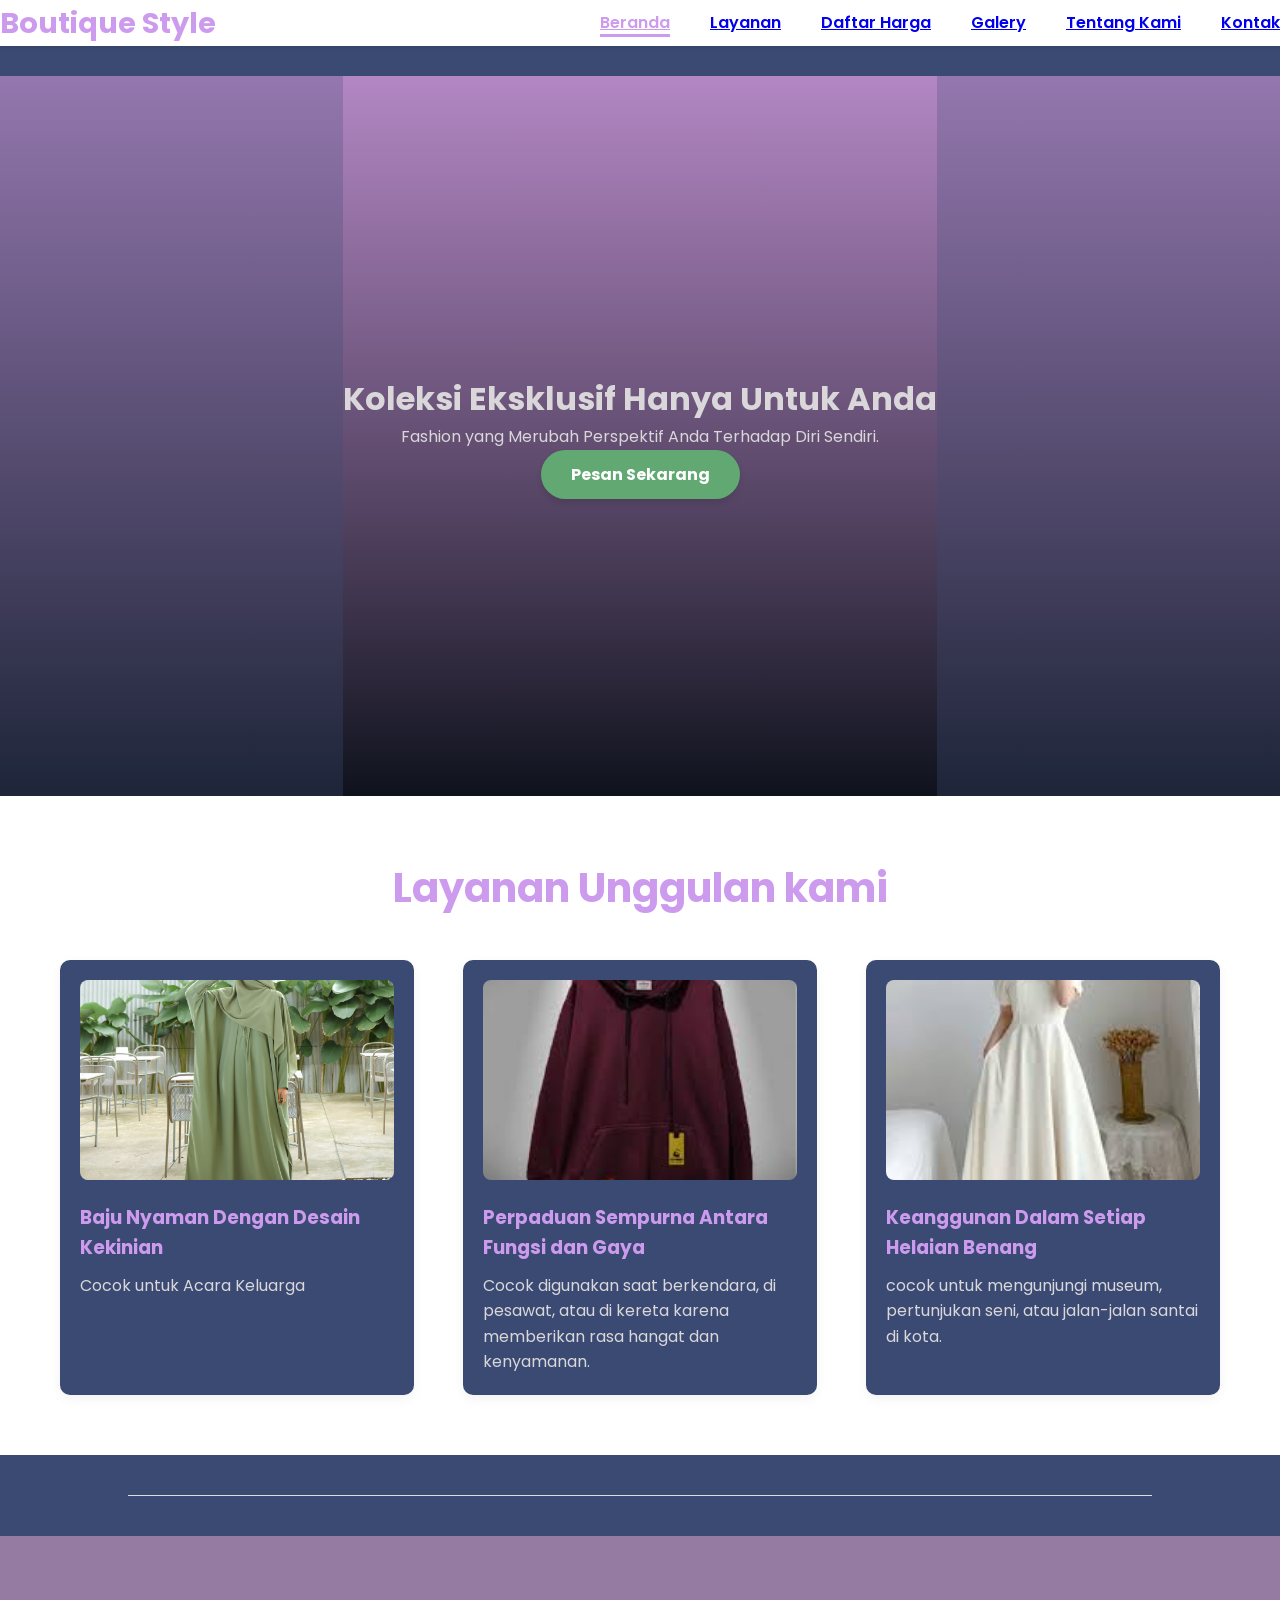
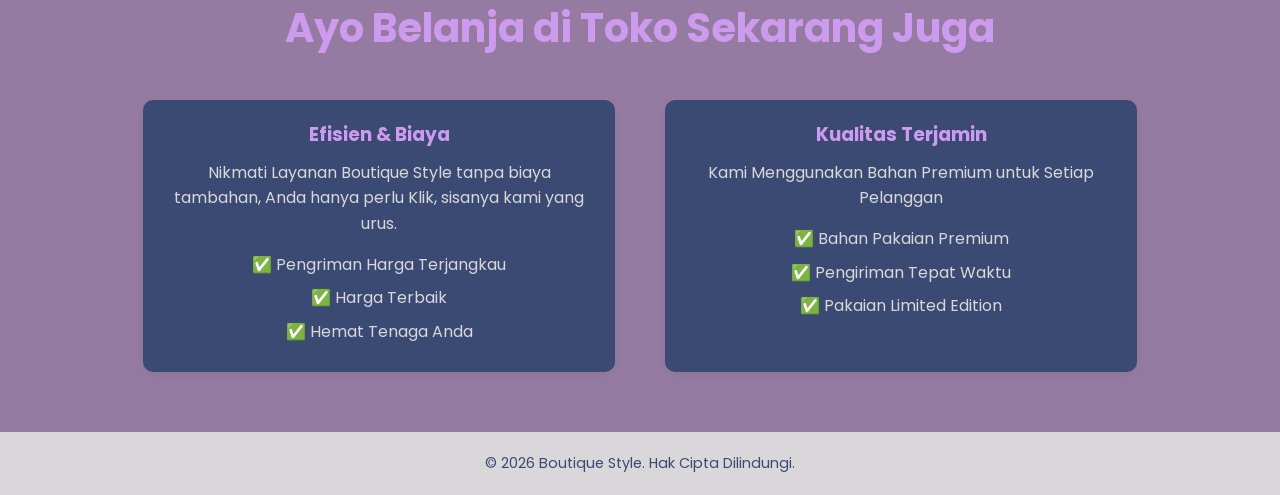
<file: index.html>
<!DOCTYPE html>
<html lang="en">
<head>
    <meta charset="UTF-8">
    <meta name="viewport" content="width=device-width, initial-scale=1.0">
    <title>Beranda - Boutique Style</title>
    <link rel="stylesheet" href="style.css">
    <link href="https://fonts.googleapis.com/css2?family=Poppins:wght@400;600;700&display=swap" rel="stylesheet"> 
</head>
<body>
    
    <nav class="navbar">
        <div class="logo">Boutique Style</div>
        <ul class="nav-links">
            <li><a href="index.html" class="active">Beranda</a></li>
            <li><a href="layanan.html">Layanan</a></li>
            <li><a href="harga.html">Daftar Harga</a></li>
            <li><a href="galery.html">Galery</a></li>
            <li><a href="tentang.html">Tentang Kami</a></li>
            <li><a href="kontak.html">Kontak</a></li>
        </ul>
    </nav>

    <header class="hero">
        <div class="hero content">
            <h1>Koleksi Eksklusif Hanya Untuk Anda</h1>
            <p>Fashion yang Merubah Perspektif Anda Terhadap Diri Sendiri.</p>
            <a href="kontak.html" class="cta-button pulse-effect">Pesan Sekarang</a>
        </div>     
    </header>

    <section class="services">
        <h2>Layanan Unggulan kami</h2>
        <div class="service-container">
            <div class="service-card fade-in">
                <img src="Abaya One.jpg" alt="Pakaian Terbaru" height="250px" width="250px">
                <h3>Baju Nyaman Dengan Desain Kekinian</h3>
                <p>Cocok untuk Acara Keluarga</p>
            </div>
            <div class="service-card fade-in" style="animation-delay: 0.2s;">
                <img src="Hoodie One.jfif" alt="Swetear Terbaru" height="250px" width="250px">
                <h3>Perpaduan Sempurna Antara Fungsi dan Gaya</h3>
                <p>Cocok digunakan saat berkendara, di pesawat, atau di kereta karena memberikan rasa hangat dan kenyamanan.</p>
            </div>
            <div class="service-card fade-in" style="animation-delay: 0.4s;">
                <img  src="Dress One.jfif" alt="dress kekinian" height="250px" width="250px">
                <h3>Keanggunan Dalam Setiap Helaian Benang</h3>
                <p>cocok untuk mengunjungi museum, pertunjukan seni, atau jalan-jalan santai di kota.</p>
            </div>
        </div>
    </section>

    <hr>

    <section class="services process" style="background-color: rgb(149, 123, 161);">
        <h2>Ayo Belanja di Toko Sekarang Juga</h2>
            <div class="service-container" style="justify-content: center; gap: 50px;">
                <div class="service-card fade-in" style="width: 40%;">
                    <h3>Efisien & Biaya</h3>
                    <p>Nikmati Layanan Boutique Style tanpa biaya tambahan, Anda hanya perlu Klik, sisanya kami yang urus.</p>
                    <ul>
                        <li>✅ Pengriman Harga Terjangkau</li>
                        <li>✅ Harga Terbaik</li>
                        <li>✅ Hemat Tenaga Anda</li>
                    </ul>
                </div>
                <div class="service-card fade-in" style="width: 40%; animation-delay: 0.2s;">
                    <h3>Kualitas Terjamin</h3>
                    <p>Kami Menggunakan Bahan Premium untuk Setiap Pelanggan </p>
                    <ul>
                        <li>✅ Bahan Pakaian Premium</li>
                        <li>✅ Pengiriman Tepat Waktu</li>
                        <li>✅ Pakaian Limited Edition</li>
                    </ul>
                </div>
            </div>
    </section>

    <footer>
        <p>&copy; 2026 Boutique Style. Hak Cipta Dilindungi.</p>
    </footer>

</body>
</html>
</file>
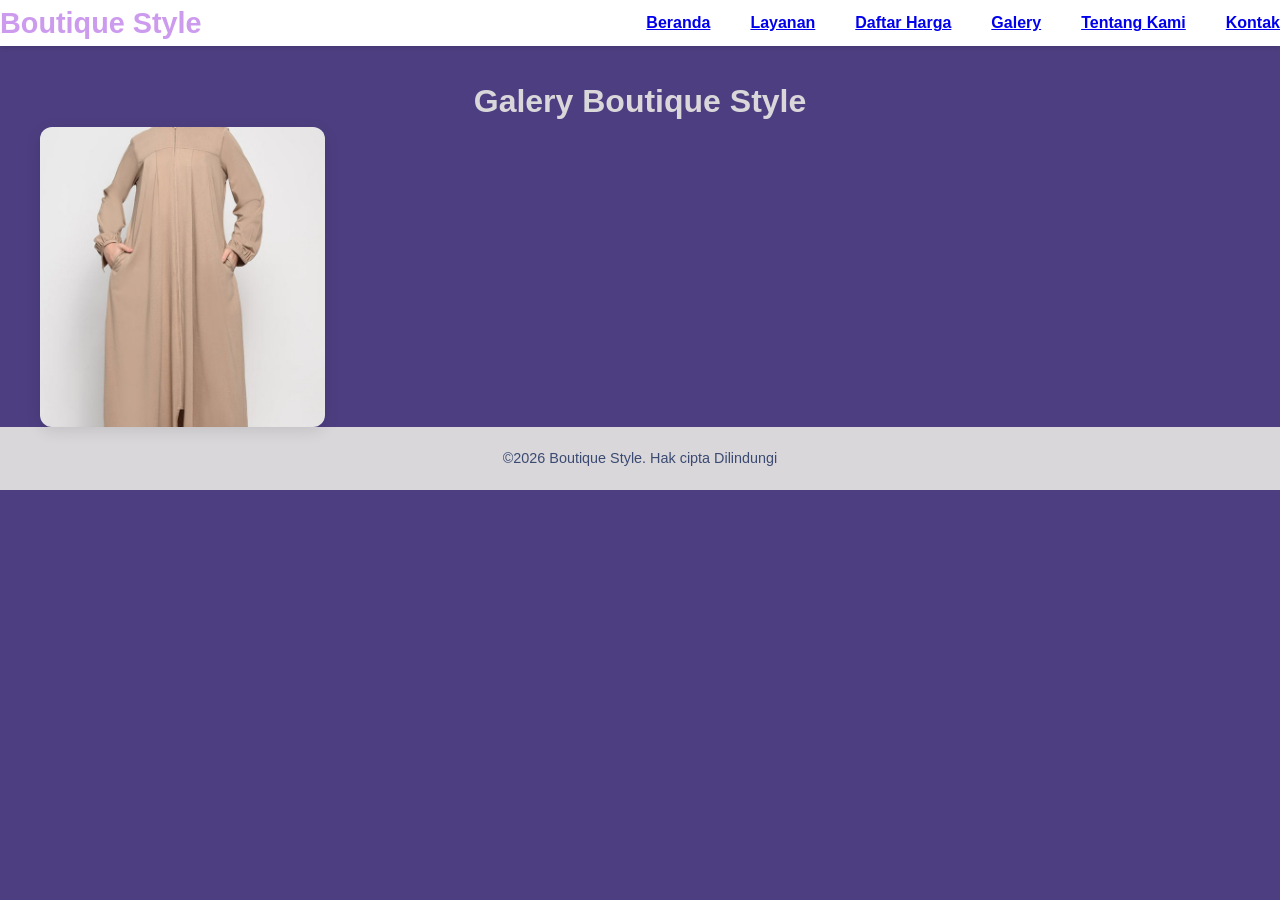
<file: galery.html>
<!DOCTYPE html>
<html lang="en">
<head>
    <meta charset="UTF-8">
    <meta name="viewport" content="width=device-width, initial-scale=1.0">
    <title>Galery Boutique Style</title>
    <link rel="stylesheet" href="style.css">
    <link href="https://fonts.googleapis.com/css2?family=Poppins:wght@400;600;700&display=swap" rel="stylesheet">
    <style>
        * {
            margin: 0;
            padding: 0;
            box-sizing: border-box;
        }
        body {
            font-family: 'segoe UI', 'Segoe UI', Tahoma, Geneva, Verdana, sans-serif;
            background-color: #4d3e81;
            padding: 20 px;
        }
        header {
            text-align: center;
            margin-bottom: 30 px;
        }
        .galery-container {
            display: grid;
            grid-template-columns: repeat(auto-fill, minmax(280px, 1fr));
            gap: 20px;
            max-width: 1200px;
            margin: 0 auto;
        }
        .galery-item {
            position: relative;
            overflow: hidden;
            border-radius: 12px;
            height: 300px;
            box-shadow: 0 4px 15px rgba(0, 0, 0, 0.1);
        }
        .galery-item img {
            width: 100%;
            height: 100%;
            object-fit: cover;
            transition: transform 0.5s ease;
        }
        .galery-item :hover img {
            transform: scale(1.1);
        }
        .overlay {
            position: absolute;
            top: 0;
            left: 0;
            width: 100%;
            height: 100%;
            background-color: #4d3e81;
            display: flex;
            align-items: center;
            justify-content: center;
            opacity: 0;
            transition: opacity 0.3s ease;
            color: white;
            font-weight: bold;
        }
        .galery-item:hover .overlay {
            opacity: 1;
        }

    </style>


</head>
<body>
    
    <nav class="navbar">
        <div class="logo">Boutique Style</div>
        <ul class="nav-links">
            <li><a href="index.html">Beranda</a></li>
            <li><a href="layanan.html">Layanan</a></li>
            <li><a href="harga.html">Daftar Harga</a></li>
            <li><a href="galery.html">Galery</a></li>
            <li><a href="tentang.html">Tentang Kami</a></li>
            <li><a href="kontak.html">Kontak</a></li>
        </ul>
    </nav>

    <header>
        <h1>Galery Boutique Style</h1>
    </header>

    <main class="galery-container">
        <div class="galery-item">
            <img src="1000076528 (1).jpg" alt="Abaya sport" loading="lazy">
            <div class="overlay"><span>Lihat Foto</span></div>

            <div class="galery-item">
                <img src="1000076502.jpg" alt="Hoodie" loading="lazy">
                <div class="overlay"><span>Lihat Foto</span></div>
            </div>

            <div class="galery-item">
                <img src="1000076501.jpg" alt="Dress" loading="lazy">
                <div class="overlay"><span>Lihat Foto</span>
            </div>

            <div class="galery-item">
                <img src="1000076500.jpg" alt="Dress" loading="lazy">
                <div class="overlay"><span>Lihat Foto</span></div>
            </div>

            <div class="galery-item">
                <img src="1000076497.jpg" alt="Dress" loading="lazy">
                <div class="overlay"><span>Lihat Foto</span></div>
            </div>

            <div class="galery-item">
                <img src="1000076496.jpg" alt="Dress" loading="lazy">
                <div class="overlay"><span>Lihat Foto</span></div>
            </div>
            
            <div class="galery-item">
                <img src="galery 1.jpg" alt="Dress" loading="lazy">
                <div class="overlay"><span>Lihat Foto</span></div>
            </div>

            <div class="galery-item">
                <img src="galery 2.jpg" alt="Hoodie" loading="lazy">
                <div class="overlay"><span>Lihat Foto</span></div>
            </div>

            <div class="galery-item">
                <img src="galery 3.jpg" alt="Dress" loading="lazy">
                <div class="overlay"><span>Lihat Foto</span></div>
            </div>

            <div class="galery-item">
                <img src="galery 4.png" alt="Abaya" loading="lazy">
                <div class="overlay"><span>Lihat Foto</span></div>
            </div>

            <div class="galery-item">
                <img src="galery 8.jpg" alt="Hoodie" loading="lazy">
                <div class=""overlay><span>Lihat Foto</span></div>
            </div>

            <div class="galery-item">
                <img src="galery5.jpg" alt="Abaya" loading="lazy">
                <div class="overlay"><span>Lihat Foto</span></div>
            </div>

            <div class="galery-item">
                <img src="galery6.jpg" alt="Dress" loading="lazy">
                <div class="overlay"><span>Lihat Foto</span></div>
            </div>

            <div class="galery-item">
                <img src="galery8.jpg" alt="Hoodie" loading="lazy">
                <div class="overlay"><span>Lihat Foto</span></div>
            </div>
            
        </div>
        
    </main>

     <footer>
        <p>&copy;2026 Boutique Style. Hak cipta Dilindungi</p>
    </footer>

</body>
</html>
</file>
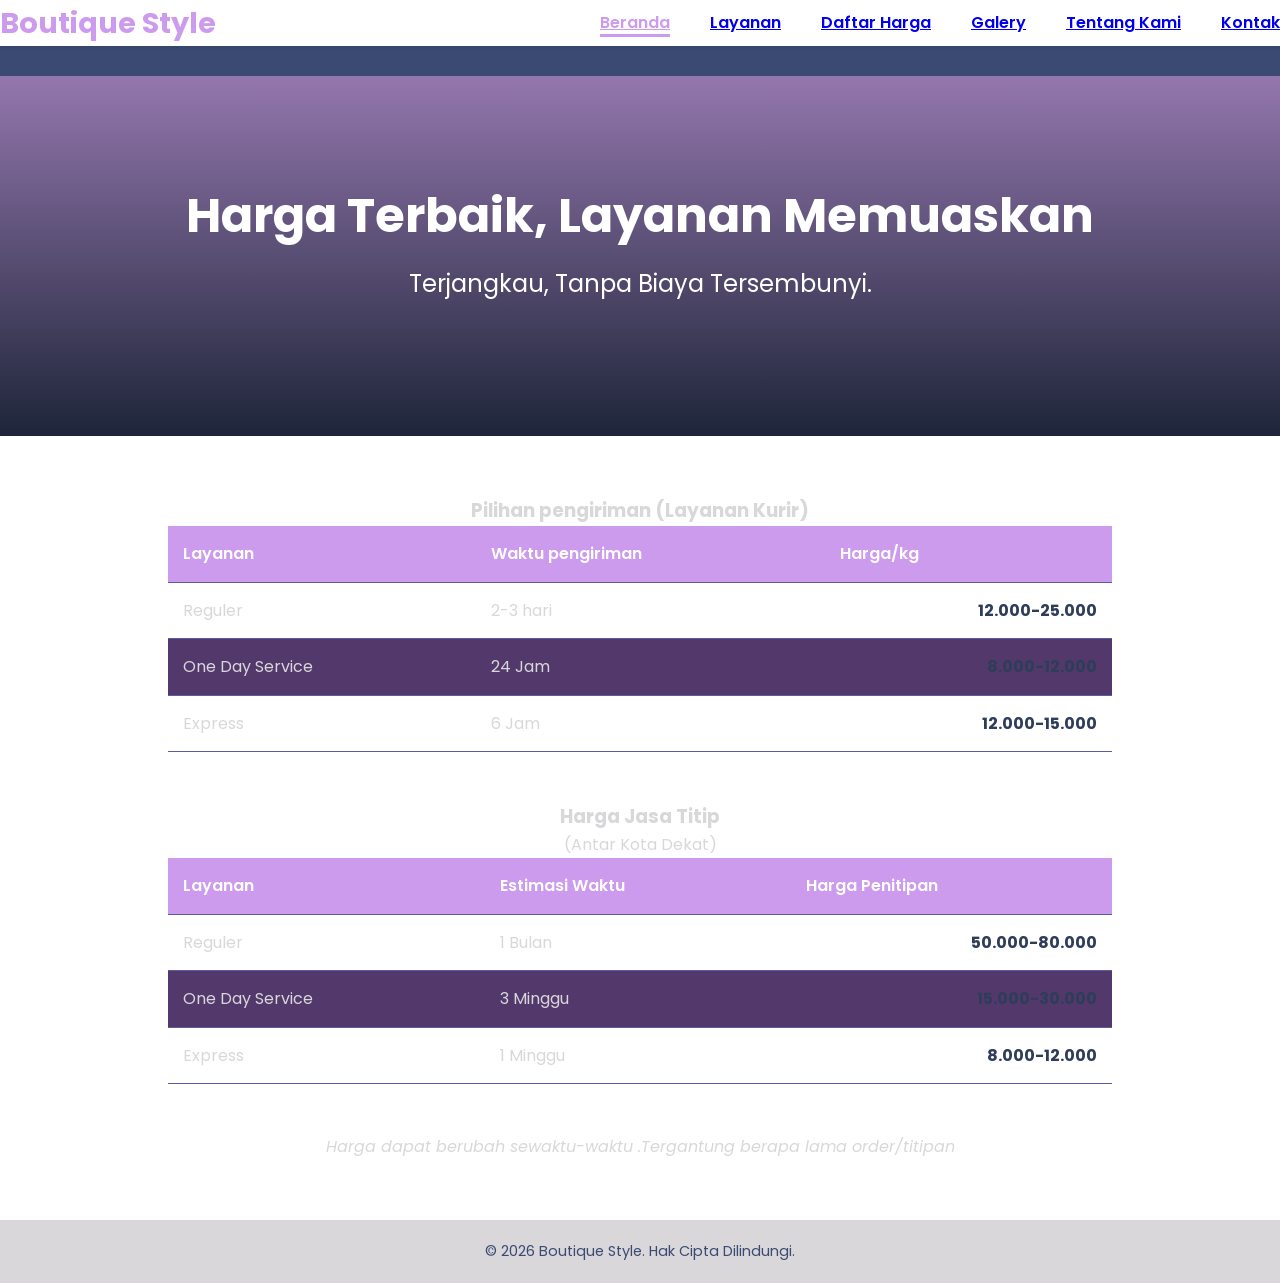
<file: harga.html>
<!DOCTYPE html>
<html lang="en">
<head>
    <meta charset="UTF-8">
    <meta name="viewport" content="width=device-width, initial-scale=1.0">
    <title>Daftar Harga - Boutique Style</title>
    <link rel="stylesheet" href="style.css">
    <link href="https://fonts.googleapis.com/css2?family=Poppins:wght@400;600;700&display=swap" rel="stylesheet">
    <style>
        .price-table {
            width: 80%;
            margin: 0 auto 50px auto;
            border-collapse: collapse;
            text-align: left;
            animation: fadeIn 1s;
        }
        .price-table th, .price-table td {
            padding: 15px;
            border-bottom: 1px solid #5a5ba0;
        }
        .price-table th {
            background-color: var(--primary-color);
            color: var(--text-light);
            font-weight: 600;
        }
        .price-table tr:nth-child(even) {
            background-color: rgb(83, 57, 107);
        }
        .price-table td:last-child {
            font-weight: 700;
            color: rgb(45, 61, 90);/* warna biru untuk harga */
            text-align: right;
        }
        .price-table h3 {
            margin-top: 40px;
            color: var(--primary-color);
            text-align: center;
            font-size: 1.8em;
        }
        @media (max-width : 768px) {
            .price-table {
                width: 100%;
            }
        }
    </style>
</head>
<body>
    
    <nav class="navbar">
        <div class="logo">Boutique Style</div>
        <ul class="nav-links">
            <li><a href="index.html" class="active">Beranda</a></li>
            <li><a href="layanan.html">Layanan</a></li>
            <li><a href="harga.html">Daftar Harga</a></li>
            <li><a href="galery.html">Galery</a></li>
            <li><a href="tentang.html">Tentang Kami</a></li>
            <li><a href="kontak.html">Kontak</a></li>
        </ul>
    </nav>

    <header class="hero" style="height: 40vh;">
        <div class="hero-image" style="background-image: url(https://id.images.search.yahoo.com/search/images?p=background+toko+online&fr=mcafee&type=E211ID1357G0&imgurl=https%3A%2F%2Fcdn.kibrispdr.org%2Fdata%2F14%2Fbackground-untuk-toko-online-5.jpg#id=9&iurl=https%3A%2F%2Fwallpaperaccess.com%2Ffull%2F2677231.jpg&action=click);"></div>
        <div class="hero-content">
            <h1 style="font-size: 3em;" class="fade-in">Harga Terbaik, Layanan Memuaskan</h1>
            <p class="fade-in" style="animation-delay: 0.2s;">Terjangkau, Tanpa Biaya Tersembunyi.</p>
        </div>
    </header>

    <section class="services">

        <table class="price-table">
            <h3>Pilihan pengiriman (Layanan Kurir)</h3>
            <thead>
                <tr>
                    <th>Layanan</th>
                    <th>Waktu pengiriman</th>
                    <th>Harga/kg</th>
                </tr>
            </thead>
            <tbody>
                <tr>
                    <td>Reguler</td>
                    <td>2-3 hari</td>
                    <td>12.000-25.000</td>
                </tr>
                <tr>
                    <td>One Day Service</td>
                    <td>24 Jam</td>
                    <td>8.000-12.000</td>
                </tr>
                <tr>
                    <td>Express</td>
                    <td>6 Jam</td>
                    <td>12.000-15.000</td>
                </tr>
            </tbody>
        </table>

        <table class="price-table">
            <h3>Harga Jasa Titip</h3>
            <thead>
                <tr>
                    <th>Layanan</th>
                    <th>Estimasi Waktu</th>
                    <th>Harga Penitipan</th>
                </tr>
            </thead>
            <tbody>
                <tr>
                    <td>Reguler</td>
                    <td>1 Bulan</td>
                    <td>50.000-80.000</td>
                </tr>
                <tr>
                    <td>One Day Service</td> (Antar Kota Dekat)
                    <td>3 Minggu</td>
                    <td>15.000-30.000</td>
                </tr>
                <tr>
                    <td>Express</td>
                    <td>1 Minggu</td>
                    <td>8.000-12.000</td>
                </tr>
            </tbody>
        </table>

        <p style="text-align: center; margin-top: 30px; font-style: italic;">Harga dapat berubah sewaktu-waktu .Tergantung berapa lama order/titipan</p>
    </section>

    <footer>
        <p>&copy; 2026 Boutique Style. Hak Cipta Dilindungi.</p>
    </footer>

</body>
</html>
</file>
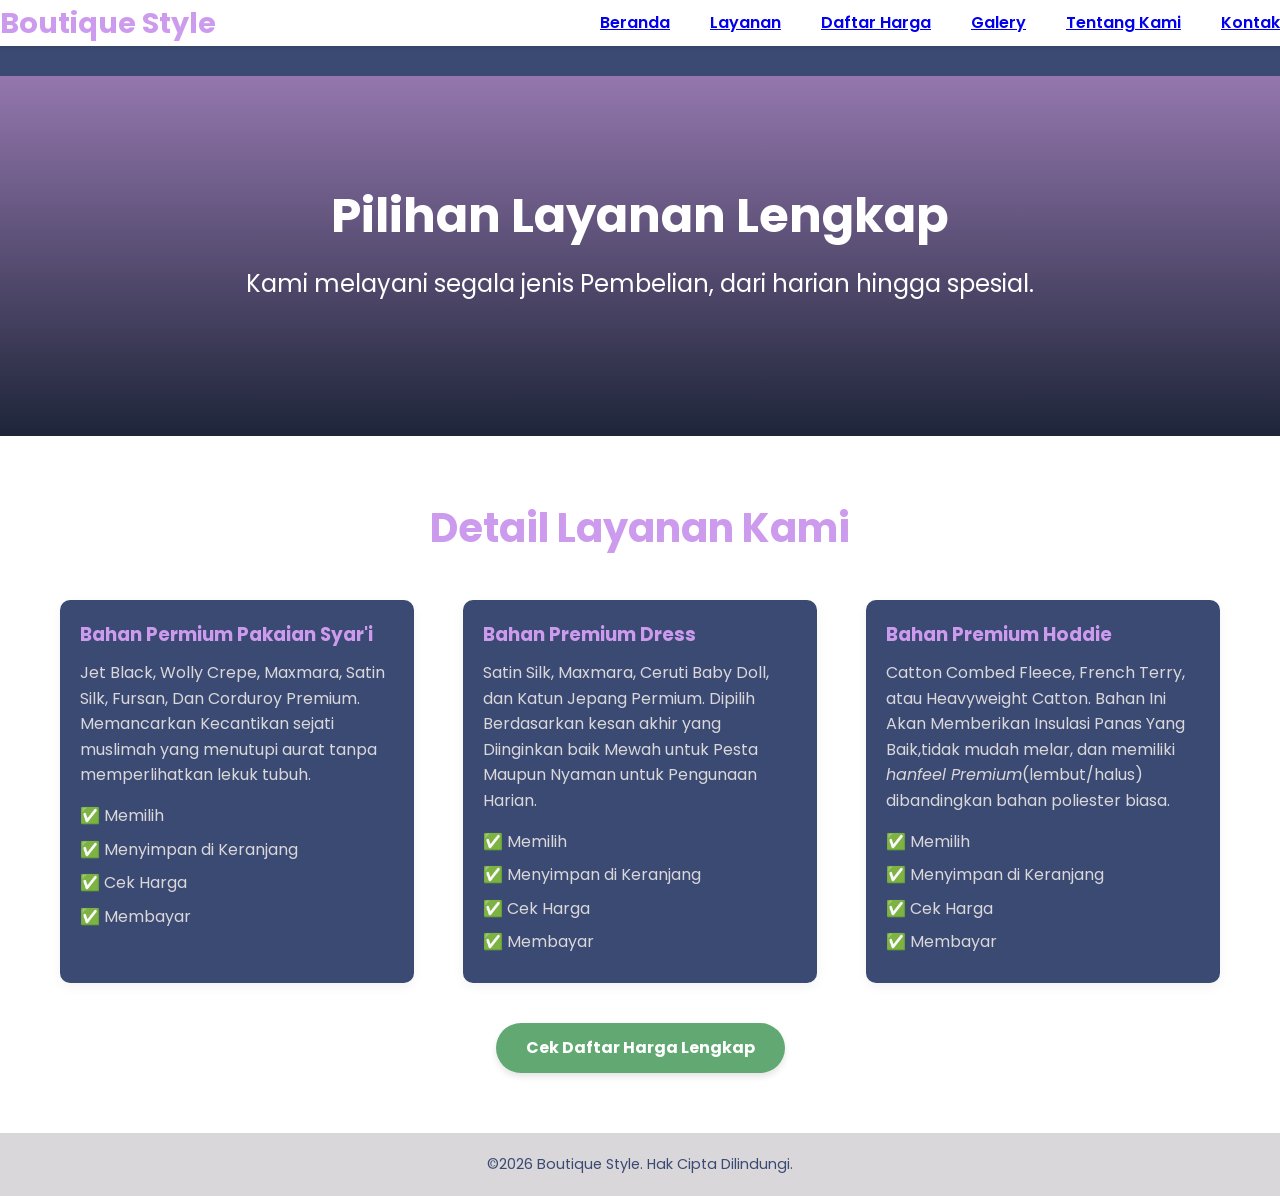
<file: layanan.html>
<!DOCTYPE html>
<html lang="en">
<head>
    <meta charset="UTF-8">
    <meta name="viewport" content="width=device-width, initial-scale=1.0">
    <title>Layanan Kami - Boutique Style</title>
    <link rel="stylesheet" href="style.css">
    <link href="https://fonts.googleapis.com/css2?family=Poppins:wght@400;600;700&display=swap" rel="stylesheet"> 
</head>
<body>

     <nav class="navbar">
        <div class="logo">Boutique Style</div>
        <ul class="nav-links">
            <li><a href="index.html">Beranda</a></li>
            <li><a href="layanan.html">Layanan</a></li>
            <li><a href="harga.html">Daftar Harga</a></li>
            <li><a href="galery.html">Galery</a></li>
            <li><a href="tentang.html">Tentang Kami</a></li>
            <li><a href="kontak.html">Kontak</a></li>
        </ul>
    </nav>

    <header class="hero" style="height: 40vh;">
        <div class="hero-image" style="background-image: url('https://images.unsplash.com/photo-1542566277-226e6d7f023d?q=80&w=1770&auto=format&fit=crop&ixlib=rb-4.0.3&ixid=M3wxMjA3fDB8MHxwaG90by1wYWdlfHx8fGVufDB8fHx8fA%3D%3D');"></div>
        <div class="hero-content">
            <h1 style="font-size: 3em;" class="fade-in">Pilihan Layanan Lengkap</h1>
            <p class="fade-in" style="animation-delay: 0.2s;">Kami melayani segala jenis Pembelian, dari harian hingga spesial.</p>
        </div>
    </header>

    <section class="services">
        <h2>Detail Layanan Kami</h2>

        <div class="service-container">
            <div class="service-card fade-in">
                <h3>Bahan Permium Pakaian Syar'i</h3>
                <p>Jet Black, Wolly Crepe, Maxmara, Satin Silk, Fursan, Dan Corduroy Premium. Memancarkan Kecantikan sejati muslimah yang menutupi aurat tanpa memperlihatkan lekuk tubuh.</p>
                <ul>
                    <li>✅ Memilih</li>
                    <li>✅ Menyimpan di Keranjang</li>
                    <li>✅ Cek Harga</li>
                    <li>✅ Membayar</li>
                </ul>
            </div>
            <div class="service-card fade-in" style="animation-delay: 0.2s;">
                <h3>Bahan Premium Dress</h3>
                <p>Satin Silk, Maxmara, Ceruti  Baby Doll, dan Katun Jepang Permium. Dipilih Berdasarkan kesan akhir yang Diinginkan baik Mewah untuk Pesta Maupun Nyaman untuk Pengunaan Harian.</p>
                <ul>
                    <li>✅ Memilih</li>
                    <li>✅ Menyimpan di Keranjang</li>
                    <li>✅ Cek Harga</li>
                    <li>✅ Membayar</li>
                </ul>
            </div>
            <div class="service-card fade-in" style="animation-delay: 0.4s;">
                <h3>Bahan Premium Hoddie</h3>
                <p>Catton Combed Fleece, French Terry, atau Heavyweight Catton. Bahan Ini Akan Memberikan Insulasi Panas Yang Baik,tidak mudah melar, dan memiliki <i>hanfeel Premium</i>(lembut/halus) dibandingkan bahan poliester biasa.</p>
                <ul>
                    <li>✅ Memilih </li>
                    <li>✅ Menyimpan di Keranjang</li>
                    <li>✅ Cek Harga</li>
                    <li>✅ Membayar</li>
                </ul>
            </div>
        </div>
        <a href="harga.html" class="cta-button" style="margin-top: 40px;">Cek Daftar Harga Lengkap</a>
    </section>

    <footer>
        <p>&copy;2026 Boutique Style. Hak Cipta Dilindungi.</p>
    </footer>
    
</body>
</html>
</file>
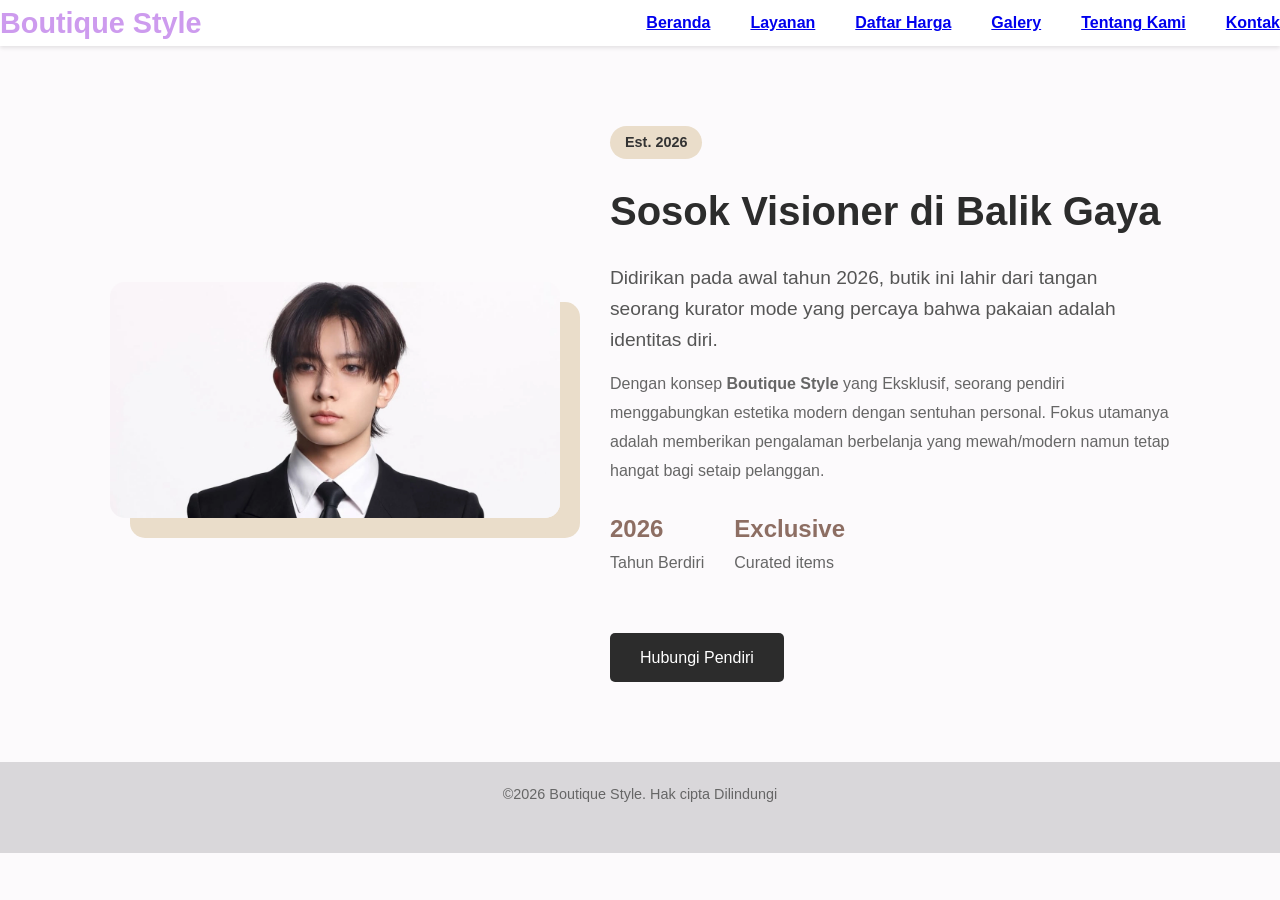
<file: tentang.html>
<!DOCTYPE html>
<html lang="en">
<head>
    <meta charset="UTF-8">
    <meta name="viewport" content="width=device-width, initial-scale=1.0">
    <title>Sekilas Berdirinya Boutique Style</title>
    <link rel="stylesheet" href="style.css">
    <link href="https://fonts.googleapis.com/css2?family=Poppins:wght@400;600;700&display=swap" rel="stylesheet">
    <style>
        *{
            margin: 0;
            padding: 0;
            box-sizing: border-box;
            font-family: 'segoe UI', Roboto, sans-serif;
        }
        body {
            background-color: #fcfafc;
            color: #333;
        }
        .container {
            max-width: 1100px;
            margin: 80px auto;
            display: flex;
            align-items: center;
            gap: 50px;
            padding: 0 20px;
        }
        @media (max-width: 768px) {
            .container {
                flex-direction: column;
                margin: 40px auto;
            }
        }
        .founder-image img {
            width: 100%;
            max-width: 450px;
            border-radius: 15px;
            box-shadow: 20px 20px 0px #eaddca; /*efek dekorati */
        }
        .founder-content {
            flex: 1;
        }
        .year-tag {
            display: inline-block;
            background: #eaddca;
            padding: 5px 15px;
            border-radius: 20px;
            font-size: 0.9rem;
            font-weight: bold;
            margin-bottom: 20px;
        }
        h1 {
            font-size: 2.5rem;
            margin-bottom: 20px;
            color: #2c2c2c;
        }
        .intro {
            font-size: 1.2rem;
            line-height: 1.6;
            margin-bottom: 15px;
            color: #555;
        }
        p {
            line-height: 1.8;
            margin-bottom: 25px;
            color: #666;
        }
        .stats {
            display: flex;
            gap: 30px;
            margin-bottom: 30px;
        }
        .stat-item h3 {
            font-size: 1.5rem;
            color: #8d6e63;
        }
        .btn-contact {
            display: inline-block;
            padding: 12px 30px;
            background-color: #2c2c2c;
            color: white;
            text-decoration: none;
            border-radius: 5px;
            transition: 0.3s;
        }
        .btn-contact:hover {
            background-color: #8d6e63;
        }
    </style>
</head>
<body>
    
    <nav class="navbar">
        <div class="logo">Boutique Style</div>
        <ul class="nav-links">
            <li><a href="index.html">Beranda</a></li>
            <li><a href="layanan.html">Layanan</a></li>
            <li><a href="harga.html">Daftar Harga</a></li>
            <li><a href="galery.html">Galery</a></li>
            <li><a href="tentang.html">Tentang Kami</a></li>
            <li><a href="kontak.html">Kontak</a></li>
        </ul>
    </nav>

    <section class="about-founder">
        <div class="container">
            <div class="founder-image">
                <img src="Pendiri.webp" alt="Founder Boutique">
            </div>

            <div class="founder-content">
                <span class="year-tag">Est. 2026</span>
                <h1>Sosok Visioner di Balik Gaya</h1>
                <p class="intro">
                    Didirikan pada awal tahun 2026, butik ini lahir dari tangan seorang kurator mode yang percaya bahwa pakaian adalah identitas diri.
                </p>
                <p>
                    Dengan konsep <strong>Boutique Style</strong> yang Eksklusif, seorang pendiri menggabungkan estetika modern dengan sentuhan personal. Fokus utamanya adalah memberikan
                    pengalaman berbelanja yang mewah/modern namun tetap hangat bagi setaip pelanggan.
                </p>
                <div class="stats">
                    <div class="stat-item">
                        <h3>2026</h3>
                        <p>Tahun Berdiri</p>
                    </div>
                    <div class="stat-item">
                        <h3>Exclusive</h3>
                        <p>Curated items</p>
                    </div>
                </div>
                <a href="#" class="btn-contact">Hubungi Pendiri</a>
            </div>
        </div>
    </section>

    <footer>
        <p>&copy;2026 Boutique Style. Hak cipta Dilindungi</p>
    </footer>

</body>
</html>
</file>
<file: style.css>
/* GLOBAL STYLES & FONT */
:root {
    --primary-color: #cd9bee; /* Biru */
    --secondary-color: #3b4a72; /* Abu Muda */
    --text-dark: #d9d7da;
    --text-light: #ffffff;
}

* {
    box-sizing: border-box;
    margin: 0;
    padding: 0;
}

body {
    font-family: 'Poppins', sans-serif;
    line-height: 1.6;
    background-color: var(--secondary-color);
    color: var(--text-dark);
}

/* NAVIGASI */
.navbar {
    display: flex;
    align-items: center;
    background-color: var(--text-light);
    justify-content: space-between;
    padding: 0;
    box-shadow: 0 2px 4px rgba(0, 0, 0, 0.1);
    margin-bottom: 30px;
}

.logo {
    font-size: 1.8em;
    font-weight: 700;
    color: var(--primary-color);
}

.nav-links li {
    text-decoration: none;
    list-style: none;

}

.nav-links  {
    text-decoration: none;
    color: var(--text-dark);
    font-weight: 600;
    display: flex;
    transition: color 0.3s ease, border-bottom 0.3s ease;
    gap: 40px;
}

.nav-links a:hover, .nav-links a.active {
    color: var(--primary-color);
    border-bottom: 3px solid var(--primary-color);
}

/* HERO SECTION */
.hero {
    background: linear-gradient(rgba(195, 143, 206, 0.651), rgba(0, 0, 0, 0.5));
    height: 80vh; /* Disesuaikan di tiap halaman */
    display: flex;
    flex-direction: column;
    justify-content: center;
    align-items: center;
    text-align: center;
    position: relative;
    overflow: hidden; 
}

.hero-image {
    position: absolute;
    top: 0;
    left: 0;
    width: 100%;
    height: 100%;
    background-size: cover;
    background-position: center;
    /* animation: zoom-in-slow 15s infinite alternate;
    z-index: -1; */ 
}


.hero-content {
    color: var(--text-light);
    z-index: 10;
    padding: 20px;
}

.hero-content h1 {
    font-size: 3.5em;
    margin-bottom: 10px;
}

.hero-content p {
    font-size: 1.5em;
    margin-bottom: 30px;
    animation: slide-up 1.2s ease-out;
}


.cta-button {
    display: inline-block;
    background-color: #62a872; 
    color: var(--text-light);
    padding: 12px 30px;
    text-decoration: none;
    font-weight: 700;
    border-radius: 50px;
    transition: background-color 0.3s ease;
    box-shadow: 0 4px 6px rgba(0, 0, 0, 0.1);
}

.cta-button:hover {
    background-color: #60976c;
}

.services {
    padding: 60px 50px;
    text-align: center;
    background-color: var(--text-light);
}

.services h2 {
    font-size: 2.5em;
    margin-bottom: 40px;
    color: var(--primary-color);
}

.service-container {
    display: flex;
    justify-content: space-around;
    gap: 30px;
    flex-wrap: wrap;
}

.service-card {
    background: var(--secondary-color);
    padding: 20px;
    border-radius: 10px;
    box-shadow: 0 4px 12px rgba(0, 0, 0, 0.05);
    width: 30%;
    min-width: 280px;
    transition: transform 0.3s ease, box-shadow 0.3s ease;
    text-align: left; 
}

.service-card ul {
    list-style: none;
    padding: 0;
    margin-top: 15px;
}

.service-card ul li {
    margin-bottom: 8px;
    color: var(--text-dark);
}

.service-card:hover {
    transform: translateY(-10px);
    box-shadow: 0 8px 20px rgba(0, 0, 0, 0.15);
}

.service-card img {
    width: 100%;
    height: 200px;
    object-fit: cover;
    border-radius: 8px;
    margin-bottom: 15px;
}

.service-card h3 {
    color: var(--primary-color);
    margin-bottom: 10px;
}

footer {
    background-color: var(--text-dark);
    color: var(--secondary-color);
    text-align: center;
    padding: 20px;
    font-size: 0.9em;
}

hr {
    border: none;
    height: 1px;
    background-color: #ddd;
    width: 80%;
    margin: 40px auto;
}


.process .service-card {
    text-align: center;
}
</file>
